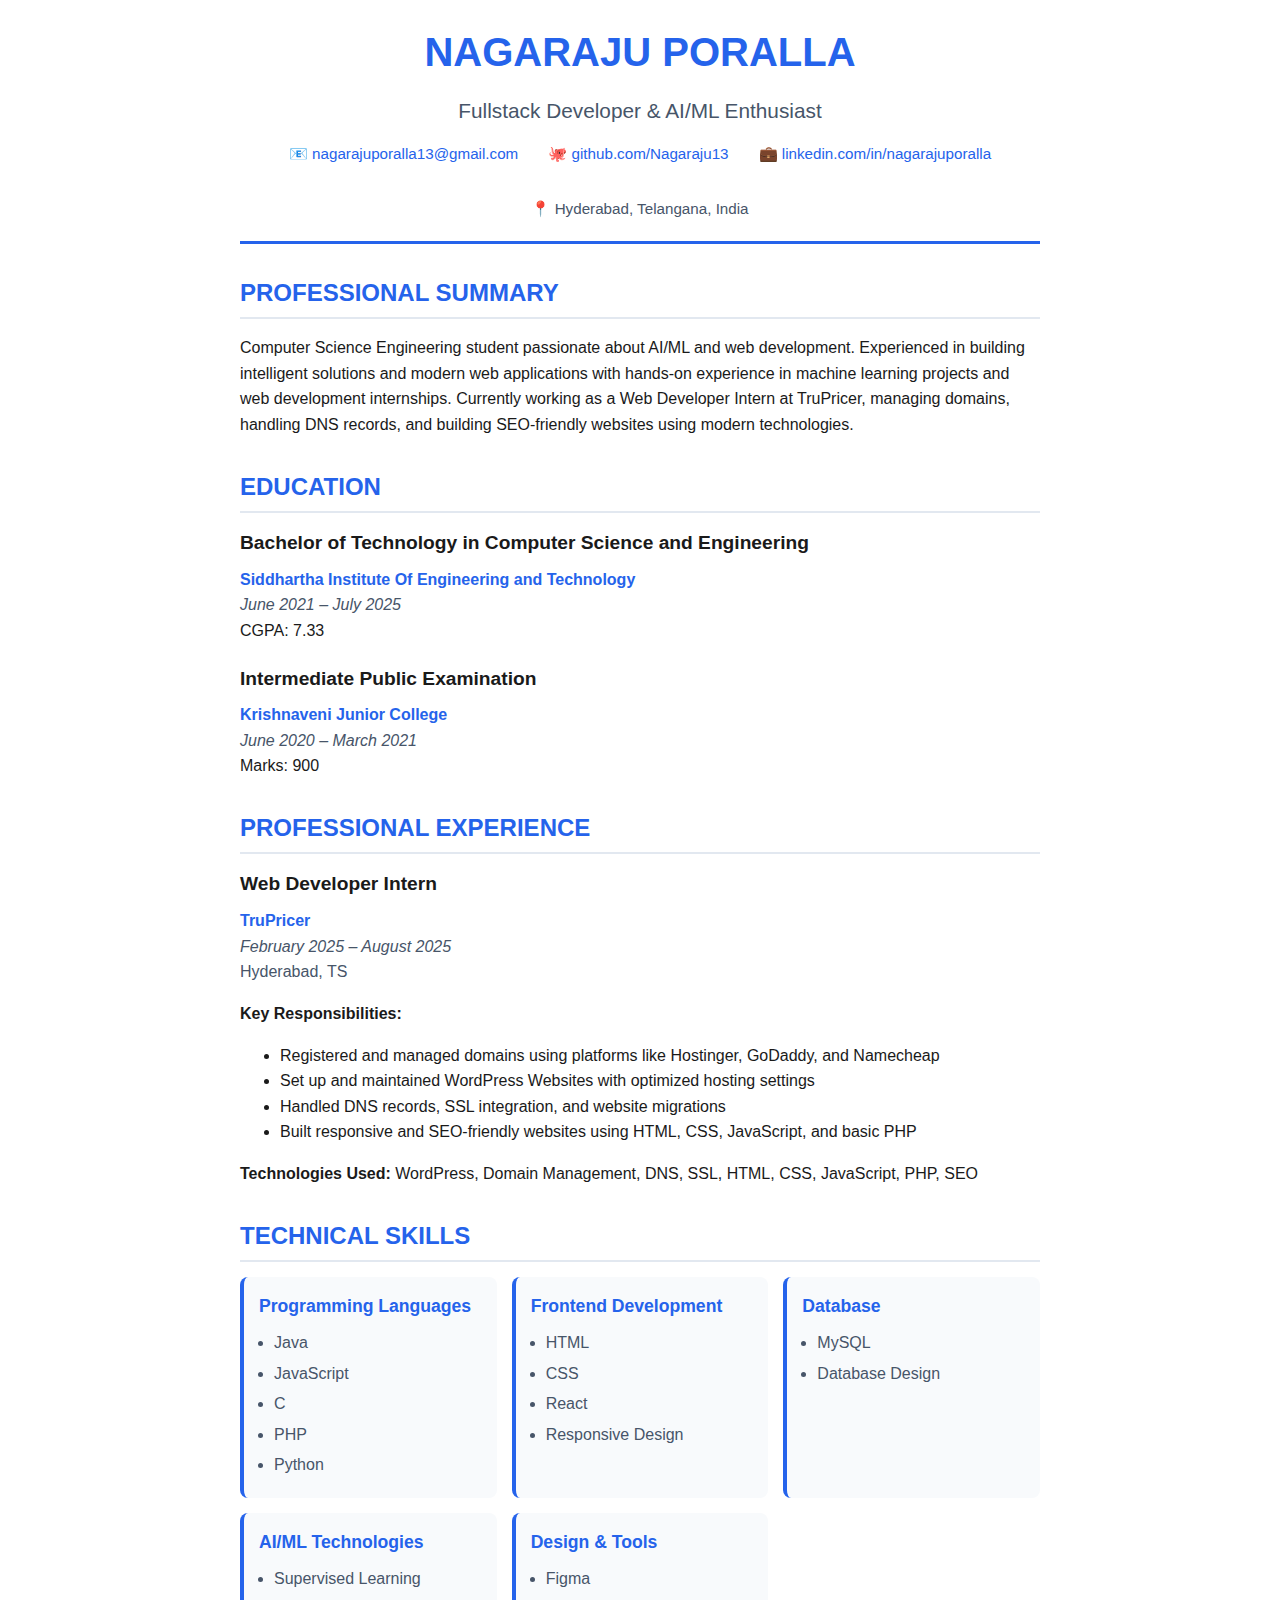
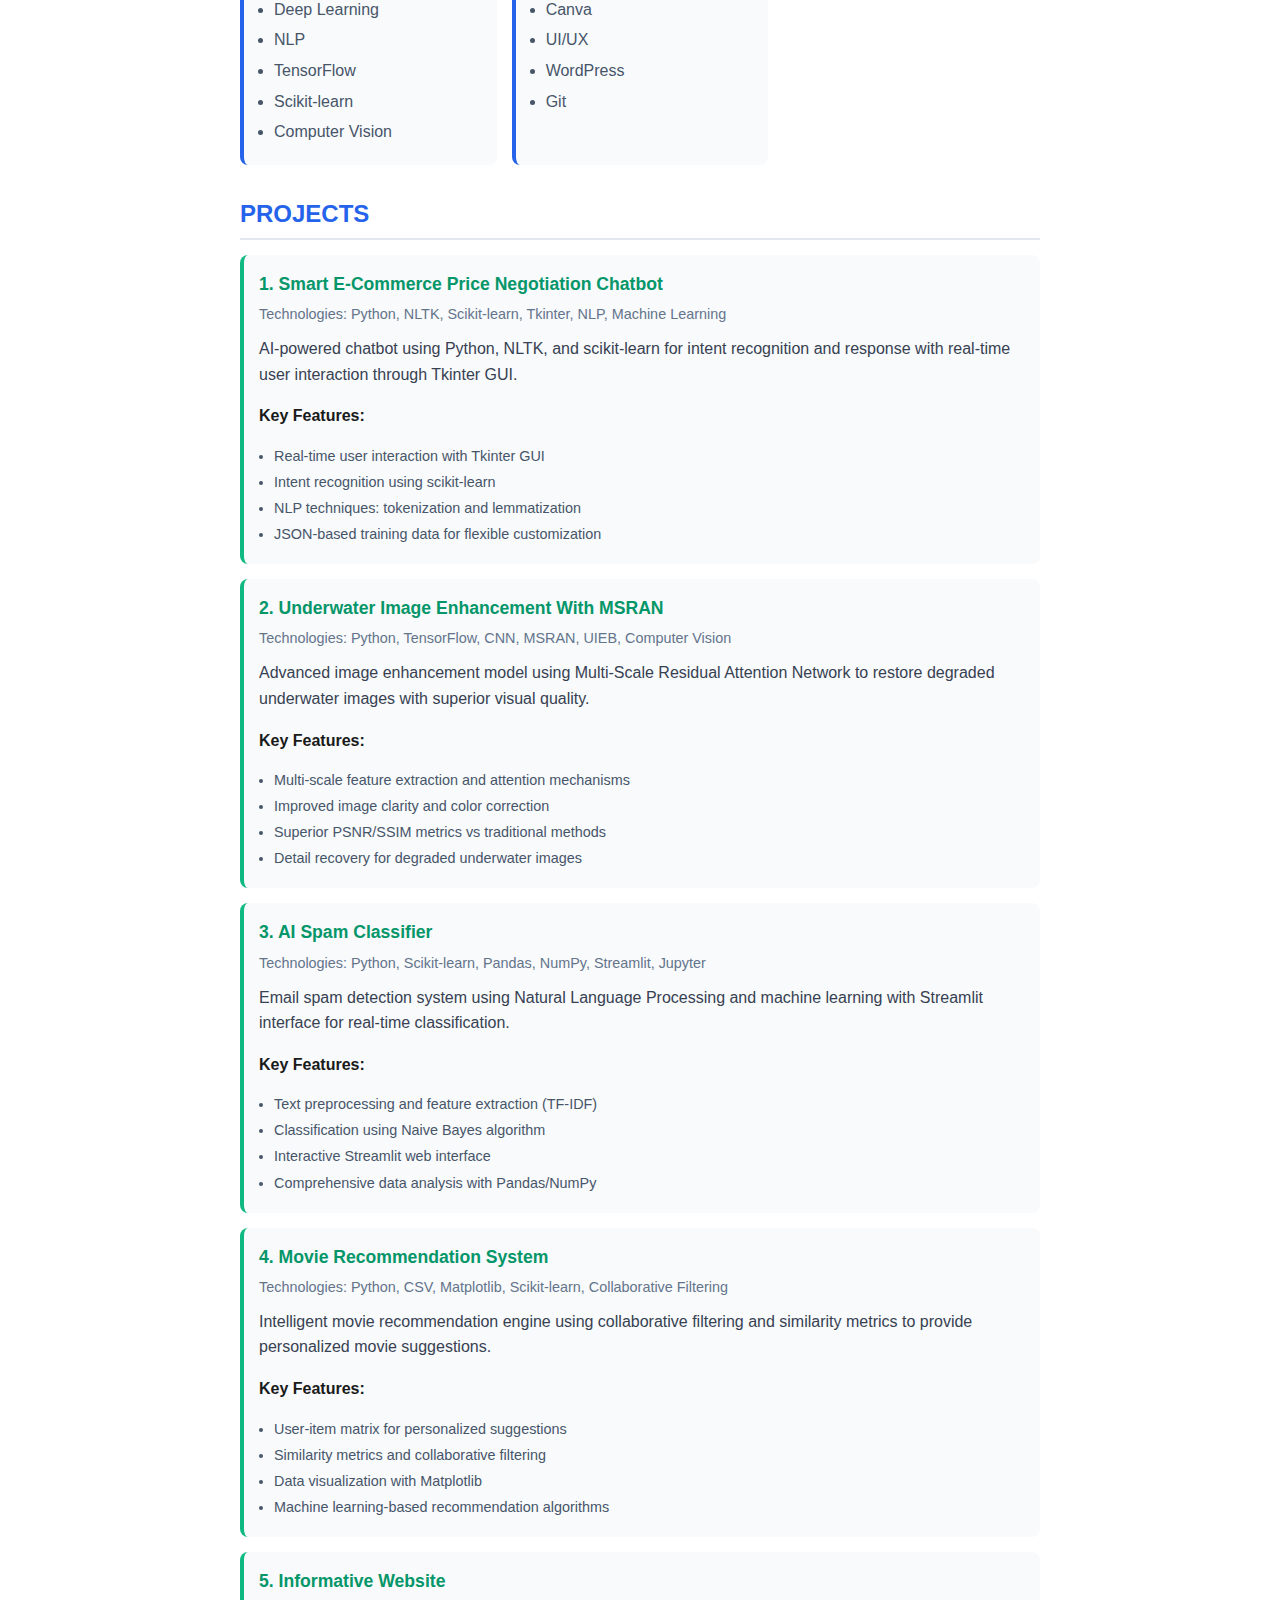
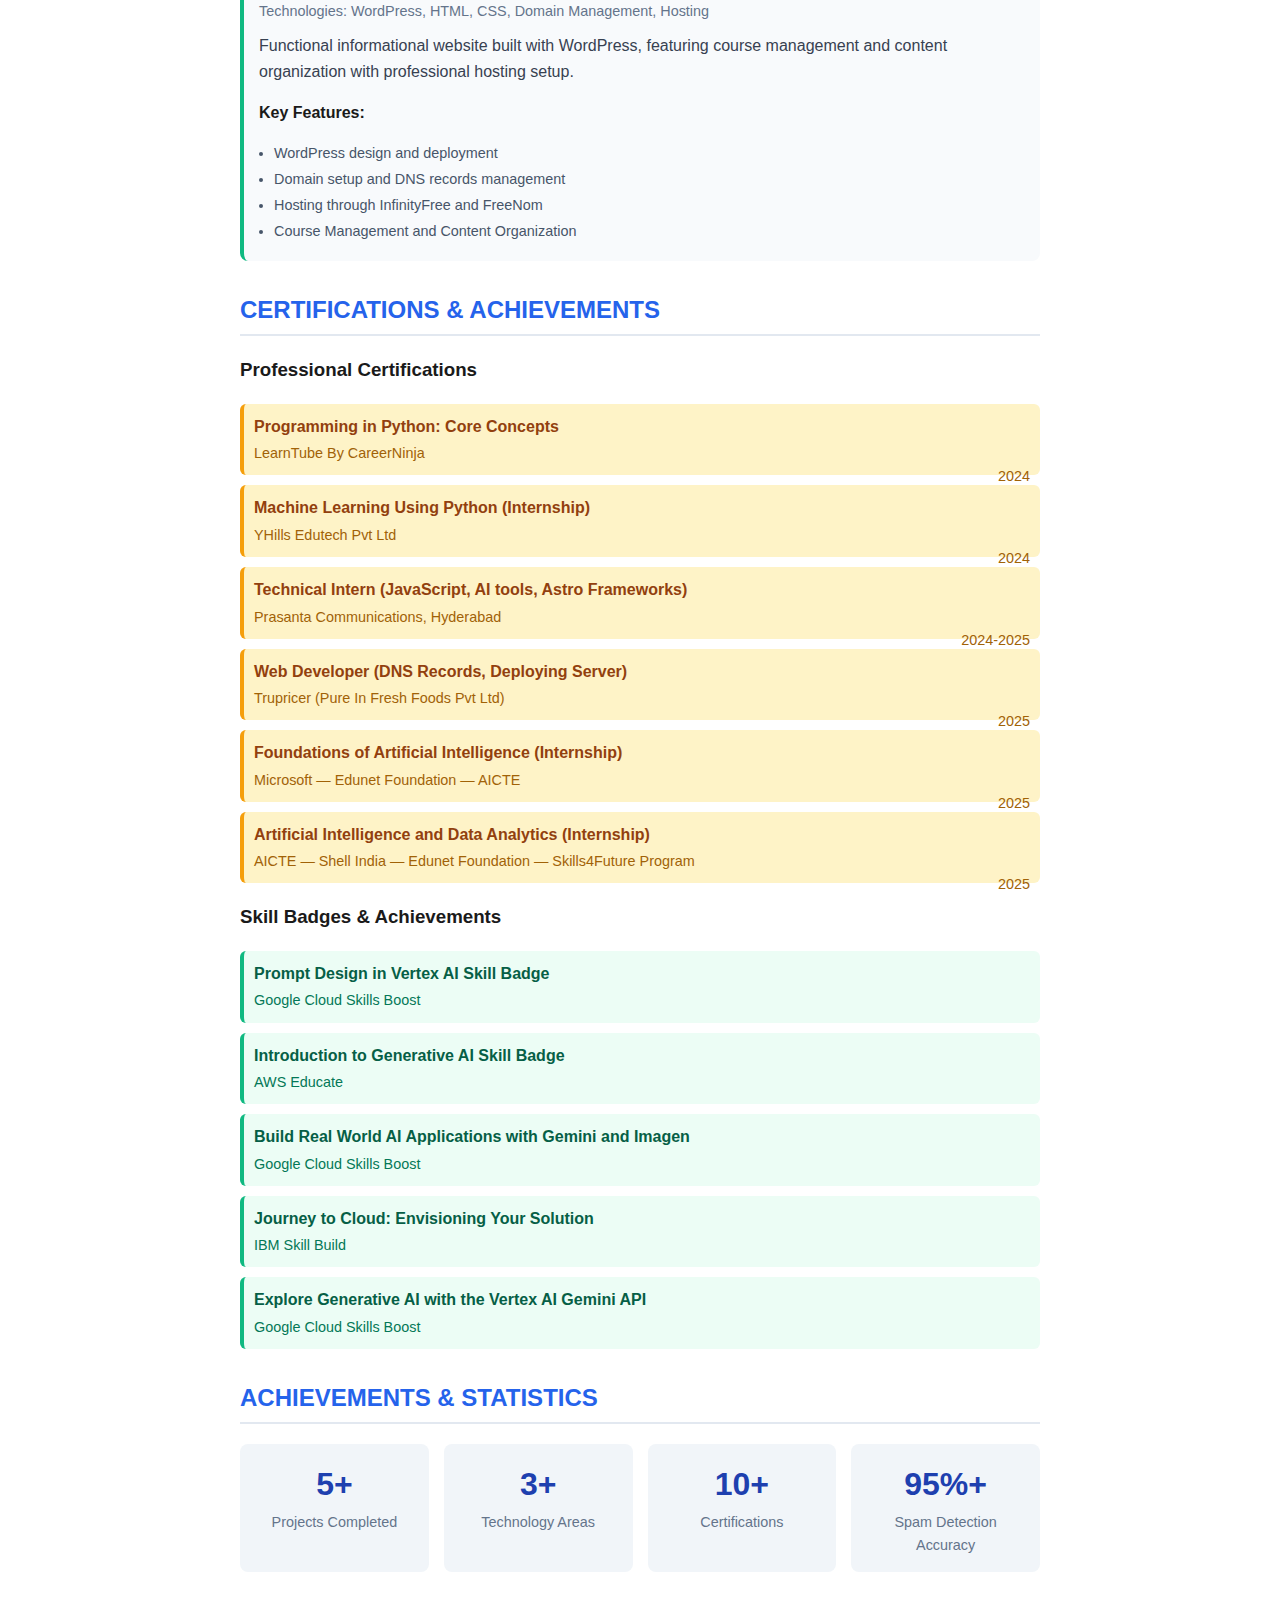
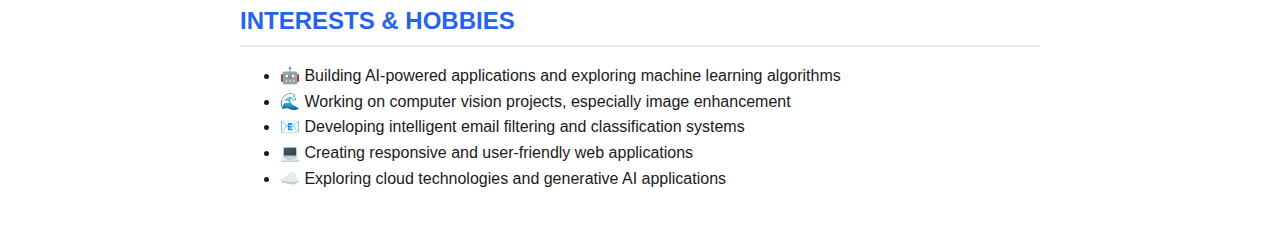
<file: public/Nagaraju_Poralla_CV.html>
<!DOCTYPE html>
<html lang="en">
<head>
    <meta charset="UTF-8">
    <meta name="viewport" content="width=device-width, initial-scale=1.0">
    <title>Nagaraju Poralla - CV</title>
    <style>
        :root {
            --bg-color: #ffffff;
            --text-color: #1a1a1a;
            --card-bg: #f8fafc;
            --border-color: #e2e8f0;
            --primary-color: #2563eb;
            --accent-color: #0891b2;
            --muted-color: #475569;
        }

        body {
            font-family: 'Segoe UI', Tahoma, Geneva, Verdana, sans-serif;
            line-height: 1.6;
            color: var(--text-color);
            max-width: 800px;
            margin: 0 auto;
            padding: 20px;
            background: var(--bg-color);
            transition: background-color 0.3s ease, color 0.3s ease;
        }
        .header {
            text-align: center;
            border-bottom: 3px solid var(--primary-color);
            padding-bottom: 20px;
            margin-bottom: 30px;
        }
        .name {
            font-size: 2.5em;
            font-weight: bold;
            color: var(--primary-color);
            margin: 0;
        }
        .title {
            font-size: 1.3em;
            color: var(--muted-color);
            margin: 10px 0;
        }
        .contact {
            display: flex;
            justify-content: center;
            gap: 30px;
            flex-wrap: wrap;
            margin-top: 15px;
        }
        .contact-item {
            color: var(--muted-color);
            font-size: 0.95em;
        }
        .contact-item a {
            color: var(--primary-color);
            text-decoration: none;
            transition: color 0.3s ease;
        }
        .contact-item a:hover {
            color: var(--accent-color);
            text-decoration: underline;
        }
        .section {
            margin-bottom: 30px;
        }
        .section-title {
            font-size: 1.5em;
            font-weight: bold;
            color: var(--primary-color);
            border-bottom: 2px solid var(--border-color);
            padding-bottom: 5px;
            margin-bottom: 15px;
        }
        .subsection {
            margin-bottom: 20px;
        }
        .subsection-title {
            font-size: 1.2em;
            font-weight: bold;
            color: var(--text-color);
            margin-bottom: 8px;
        }
        .company {
            font-weight: bold;
            color: var(--primary-color);
        }
        .period {
            color: var(--muted-color);
            font-style: italic;
        }
        .location {
            color: var(--muted-color);
        }
        .skills-grid {
            display: grid;
            grid-template-columns: repeat(auto-fit, minmax(200px, 1fr));
            gap: 15px;
        }
        .skill-category {
            background: var(--card-bg);
            padding: 15px;
            border-radius: 8px;
            border-left: 4px solid var(--primary-color);
        }
        .skill-category h4 {
            margin: 0 0 10px 0;
            color: var(--primary-color);
            font-size: 1.1em;
        }
        .skill-list {
            margin: 0;
            padding-left: 15px;
        }
        .skill-list li {
            margin-bottom: 5px;
            color: var(--muted-color);
        }
        .project {
            background: #f8fafc;
            padding: 15px;
            border-radius: 8px;
            margin-bottom: 15px;
            border-left: 4px solid #10b981;
        }
        .project-title {
            font-weight: bold;
            color: #059669;
            font-size: 1.1em;
            margin-bottom: 5px;
        }
        .project-tech {
            color: #64748b;
            font-size: 0.9em;
            margin-bottom: 10px;
        }
        .project-description {
            margin-bottom: 10px;
            color: #374151;
        }
        .project-features {
            margin: 0;
            padding-left: 15px;
        }
        .project-features li {
            margin-bottom: 3px;
            color: #475569;
            font-size: 0.9em;
        }
        .certification {
            background: #fef3c7;
            padding: 10px;
            border-radius: 6px;
            margin-bottom: 10px;
            border-left: 4px solid #f59e0b;
        }
        .cert-title {
            font-weight: bold;
            color: #92400e;
            margin-bottom: 3px;
        }
        .cert-provider {
            color: #a16207;
            font-size: 0.9em;
        }
        .cert-year {
            color: #a16207;
            font-size: 0.9em;
            float: right;
        }
        .achievement {
            background: #ecfdf5;
            padding: 10px;
            border-radius: 6px;
            margin-bottom: 10px;
            border-left: 4px solid #10b981;
        }
        .achievement-title {
            font-weight: bold;
            color: #065f46;
            margin-bottom: 3px;
        }
        .achievement-provider {
            color: #047857;
            font-size: 0.9em;
        }
        .stats {
            display: grid;
            grid-template-columns: repeat(auto-fit, minmax(150px, 1fr));
            gap: 15px;
            margin-top: 20px;
        }
        .stat-item {
            text-align: center;
            background: #f1f5f9;
            padding: 15px;
            border-radius: 8px;
        }
        .stat-number {
            font-size: 2em;
            font-weight: bold;
            color: #1e40af;
        }
        .stat-label {
            color: #64748b;
            font-size: 0.9em;
        }
        @media print {
            body { margin: 0; padding: 15px; }
            .section { page-break-inside: avoid; }
        }
    </style>
</head>
<body>
    <div class="header">
        <h1 class="name">NAGARAJU PORALLA</h1>
        <p class="title">Fullstack Developer & AI/ML Enthusiast</p>
        <div class="contact">
            <div class="contact-item">📧 <a href="mailto:nagarajuporalla13@gmail.com">nagarajuporalla13@gmail.com</a></div>
            <div class="contact-item">🐙 <a href="https://github.com/Nagaraju13" target="_blank">github.com/Nagaraju13</a></div>
            <div class="contact-item">💼 <a href="https://linkedin.com/in/nagarajuporalla" target="_blank">linkedin.com/in/nagarajuporalla</a></div>
            <div class="contact-item">📍 Hyderabad, Telangana, India</div>
        </div>
    </div>

    <div class="section">
        <h2 class="section-title">PROFESSIONAL SUMMARY</h2>
        <p>Computer Science Engineering student passionate about AI/ML and web development. Experienced in building intelligent solutions and modern web applications with hands-on experience in machine learning projects and web development internships. Currently working as a Web Developer Intern at TruPricer, managing domains, handling DNS records, and building SEO-friendly websites using modern technologies.</p>
    </div>

    <div class="section">
        <h2 class="section-title">EDUCATION</h2>
        <div class="subsection">
            <div class="subsection-title">Bachelor of Technology in Computer Science and Engineering</div>
            <div class="company">Siddhartha Institute Of Engineering and Technology</div>
            <div class="period">June 2021 – July 2025</div>
            <div>CGPA: 7.33</div>
        </div>
        <div class="subsection">
            <div class="subsection-title">Intermediate Public Examination</div>
            <div class="company">Krishnaveni Junior College</div>
            <div class="period">June 2020 – March 2021</div>
            <div>Marks: 900</div>
        </div>
    </div>

    <div class="section">
        <h2 class="section-title">PROFESSIONAL EXPERIENCE</h2>
        <div class="subsection">
            <div class="subsection-title">Web Developer Intern</div>
            <div class="company">TruPricer</div>
            <div class="period">February 2025 – August 2025</div>
            <div class="location">Hyderabad, TS</div>
            <p><strong>Key Responsibilities:</strong></p>
            <ul>
                <li>Registered and managed domains using platforms like Hostinger, GoDaddy, and Namecheap</li>
                <li>Set up and maintained WordPress Websites with optimized hosting settings</li>
                <li>Handled DNS records, SSL integration, and website migrations</li>
                <li>Built responsive and SEO-friendly websites using HTML, CSS, JavaScript, and basic PHP</li>
            </ul>
            <p><strong>Technologies Used:</strong> WordPress, Domain Management, DNS, SSL, HTML, CSS, JavaScript, PHP, SEO</p>
        </div>
    </div>

    <div class="section">
        <h2 class="section-title">TECHNICAL SKILLS</h2>
        <div class="skills-grid">
            <div class="skill-category">
                <h4>Programming Languages</h4>
                <ul class="skill-list">
                    <li>Java</li>
                    <li>JavaScript</li>
                    <li>C</li>
                    <li>PHP</li>
                    <li>Python</li>
                </ul>
            </div>
            <div class="skill-category">
                <h4>Frontend Development</h4>
                <ul class="skill-list">
                    <li>HTML</li>
                    <li>CSS</li>
                    <li>React</li>
                    <li>Responsive Design</li>
                </ul>
            </div>
            <div class="skill-category">
                <h4>Database</h4>
                <ul class="skill-list">
                    <li>MySQL</li>
                    <li>Database Design</li>
                </ul>
            </div>
            <div class="skill-category">
                <h4>AI/ML Technologies</h4>
                <ul class="skill-list">
                    <li>Supervised Learning</li>
                    <li>Deep Learning</li>
                    <li>NLP</li>
                    <li>TensorFlow</li>
                    <li>Scikit-learn</li>
                    <li>Computer Vision</li>
                </ul>
            </div>
            <div class="skill-category">
                <h4>Design & Tools</h4>
                <ul class="skill-list">
                    <li>Figma</li>
                    <li>Canva</li>
                    <li>UI/UX</li>
                    <li>WordPress</li>
                    <li>Git</li>
                </ul>
            </div>
        </div>
    </div>

    <div class="section">
        <h2 class="section-title">PROJECTS</h2>
        
        <div class="project">
            <div class="project-title">1. Smart E-Commerce Price Negotiation Chatbot</div>
            <div class="project-tech">Technologies: Python, NLTK, Scikit-learn, Tkinter, NLP, Machine Learning</div>
            <div class="project-description">AI-powered chatbot using Python, NLTK, and scikit-learn for intent recognition and response with real-time user interaction through Tkinter GUI.</div>
            <p><strong>Key Features:</strong></p>
            <ul class="project-features">
                <li>Real-time user interaction with Tkinter GUI</li>
                <li>Intent recognition using scikit-learn</li>
                <li>NLP techniques: tokenization and lemmatization</li>
                <li>JSON-based training data for flexible customization</li>
            </ul>
        </div>

        <div class="project">
            <div class="project-title">2. Underwater Image Enhancement With MSRAN</div>
            <div class="project-tech">Technologies: Python, TensorFlow, CNN, MSRAN, UIEB, Computer Vision</div>
            <div class="project-description">Advanced image enhancement model using Multi-Scale Residual Attention Network to restore degraded underwater images with superior visual quality.</div>
            <p><strong>Key Features:</strong></p>
            <ul class="project-features">
                <li>Multi-scale feature extraction and attention mechanisms</li>
                <li>Improved image clarity and color correction</li>
                <li>Superior PSNR/SSIM metrics vs traditional methods</li>
                <li>Detail recovery for degraded underwater images</li>
            </ul>
        </div>

        <div class="project">
            <div class="project-title">3. AI Spam Classifier</div>
            <div class="project-tech">Technologies: Python, Scikit-learn, Pandas, NumPy, Streamlit, Jupyter</div>
            <div class="project-description">Email spam detection system using Natural Language Processing and machine learning with Streamlit interface for real-time classification.</div>
            <p><strong>Key Features:</strong></p>
            <ul class="project-features">
                <li>Text preprocessing and feature extraction (TF-IDF)</li>
                <li>Classification using Naive Bayes algorithm</li>
                <li>Interactive Streamlit web interface</li>
                <li>Comprehensive data analysis with Pandas/NumPy</li>
            </ul>
        </div>

        <div class="project">
            <div class="project-title">4. Movie Recommendation System</div>
            <div class="project-tech">Technologies: Python, CSV, Matplotlib, Scikit-learn, Collaborative Filtering</div>
            <div class="project-description">Intelligent movie recommendation engine using collaborative filtering and similarity metrics to provide personalized movie suggestions.</div>
            <p><strong>Key Features:</strong></p>
            <ul class="project-features">
                <li>User-item matrix for personalized suggestions</li>
                <li>Similarity metrics and collaborative filtering</li>
                <li>Data visualization with Matplotlib</li>
                <li>Machine learning-based recommendation algorithms</li>
            </ul>
        </div>

        <div class="project">
            <div class="project-title">5. Informative Website</div>
            <div class="project-tech">Technologies: WordPress, HTML, CSS, Domain Management, Hosting</div>
            <div class="project-description">Functional informational website built with WordPress, featuring course management and content organization with professional hosting setup.</div>
            <p><strong>Key Features:</strong></p>
            <ul class="project-features">
                <li>WordPress design and deployment</li>
                <li>Domain setup and DNS records management</li>
                <li>Hosting through InfinityFree and FreeNom</li>
                <li>Course Management and Content Organization</li>
            </ul>
        </div>
    </div>

    <div class="section">
        <h2 class="section-title">CERTIFICATIONS & ACHIEVEMENTS</h2>
        
        <h3>Professional Certifications</h3>
        <div class="certification">
            <div class="cert-title">Programming in Python: Core Concepts</div>
            <div class="cert-provider">LearnTube By CareerNinja</div>
            <div class="cert-year">2024</div>
        </div>
        <div class="certification">
            <div class="cert-title">Machine Learning Using Python (Internship)</div>
            <div class="cert-provider">YHills Edutech Pvt Ltd</div>
            <div class="cert-year">2024</div>
        </div>
        <div class="certification">
            <div class="cert-title">Technical Intern (JavaScript, AI tools, Astro Frameworks)</div>
            <div class="cert-provider">Prasanta Communications, Hyderabad</div>
            <div class="cert-year">2024-2025</div>
        </div>
        <div class="certification">
            <div class="cert-title">Web Developer (DNS Records, Deploying Server)</div>
            <div class="cert-provider">Trupricer (Pure In Fresh Foods Pvt Ltd)</div>
            <div class="cert-year">2025</div>
        </div>
        <div class="certification">
            <div class="cert-title">Foundations of Artificial Intelligence (Internship)</div>
            <div class="cert-provider">Microsoft — Edunet Foundation — AICTE</div>
            <div class="cert-year">2025</div>
        </div>
        <div class="certification">
            <div class="cert-title">Artificial Intelligence and Data Analytics (Internship)</div>
            <div class="cert-provider">AICTE — Shell India — Edunet Foundation — Skills4Future Program</div>
            <div class="cert-year">2025</div>
        </div>

        <h3>Skill Badges & Achievements</h3>
        <div class="achievement">
            <div class="achievement-title">Prompt Design in Vertex AI Skill Badge</div>
            <div class="achievement-provider">Google Cloud Skills Boost</div>
        </div>
        <div class="achievement">
            <div class="achievement-title">Introduction to Generative AI Skill Badge</div>
            <div class="achievement-provider">AWS Educate</div>
        </div>
        <div class="achievement">
            <div class="achievement-title">Build Real World AI Applications with Gemini and Imagen</div>
            <div class="achievement-provider">Google Cloud Skills Boost</div>
        </div>
        <div class="achievement">
            <div class="achievement-title">Journey to Cloud: Envisioning Your Solution</div>
            <div class="achievement-provider">IBM Skill Build</div>
        </div>
        <div class="achievement">
            <div class="achievement-title">Explore Generative AI with the Vertex AI Gemini API</div>
            <div class="achievement-provider">Google Cloud Skills Boost</div>
        </div>
    </div>

    <div class="section">
        <h2 class="section-title">ACHIEVEMENTS & STATISTICS</h2>
        <div class="stats">
            <div class="stat-item">
                <div class="stat-number">5+</div>
                <div class="stat-label">Projects Completed</div>
            </div>
            <div class="stat-item">
                <div class="stat-number">3+</div>
                <div class="stat-label">Technology Areas</div>
            </div>
            <div class="stat-item">
                <div class="stat-number">10+</div>
                <div class="stat-label">Certifications</div>
            </div>
            <div class="stat-item">
                <div class="stat-number">95%+</div>
                <div class="stat-label">Spam Detection Accuracy</div>
            </div>
        </div>
    </div>

    <div class="section">
        <h2 class="section-title">INTERESTS & HOBBIES</h2>
        <ul>
            <li>🤖 Building AI-powered applications and exploring machine learning algorithms</li>
            <li>🌊 Working on computer vision projects, especially image enhancement</li>
            <li>📧 Developing intelligent email filtering and classification systems</li>
            <li>💻 Creating responsive and user-friendly web applications</li>
            <li>☁️ Exploring cloud technologies and generative AI applications</li>
        </ul>
    </div>

</body>
</html>
</file>
